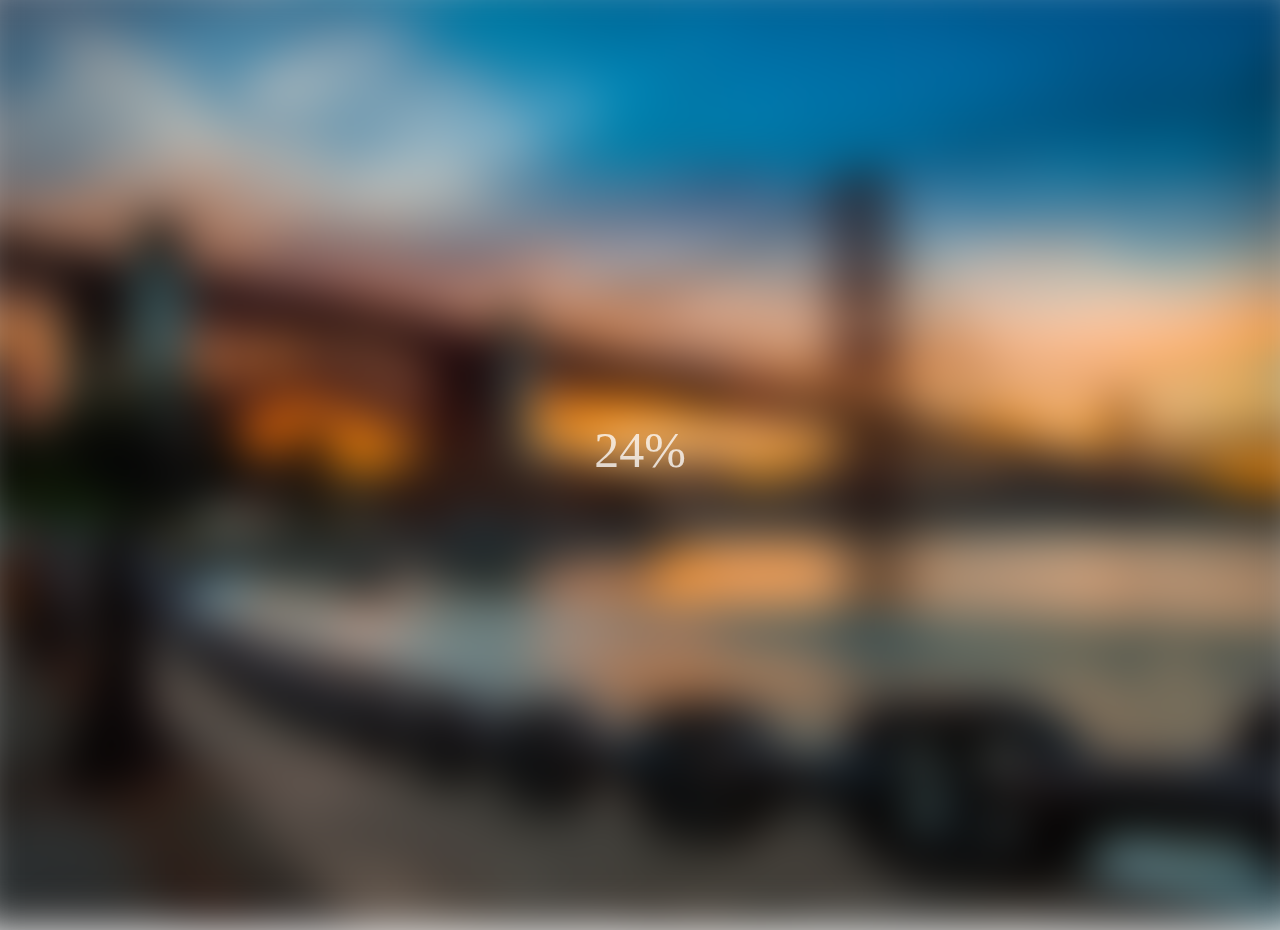
<file: blurry-loading/index.html>
<!DOCTYPE html>
<html lang="en">
<head>
  <meta charset="UTF-8">
  <meta http-equiv="X-UA-Compatible" content="IE=edge">
  <meta name="viewport" content="width=device-width, initial-scale=1.0">
  <link rel="stylesheet" href="style.css">
  <title>Document</title>
</head>
<body>
  <section class="bg"></section>
  <div class="loading-text">0%</div>

  <script src="script.js "></script>
</body>
</html>
</file>
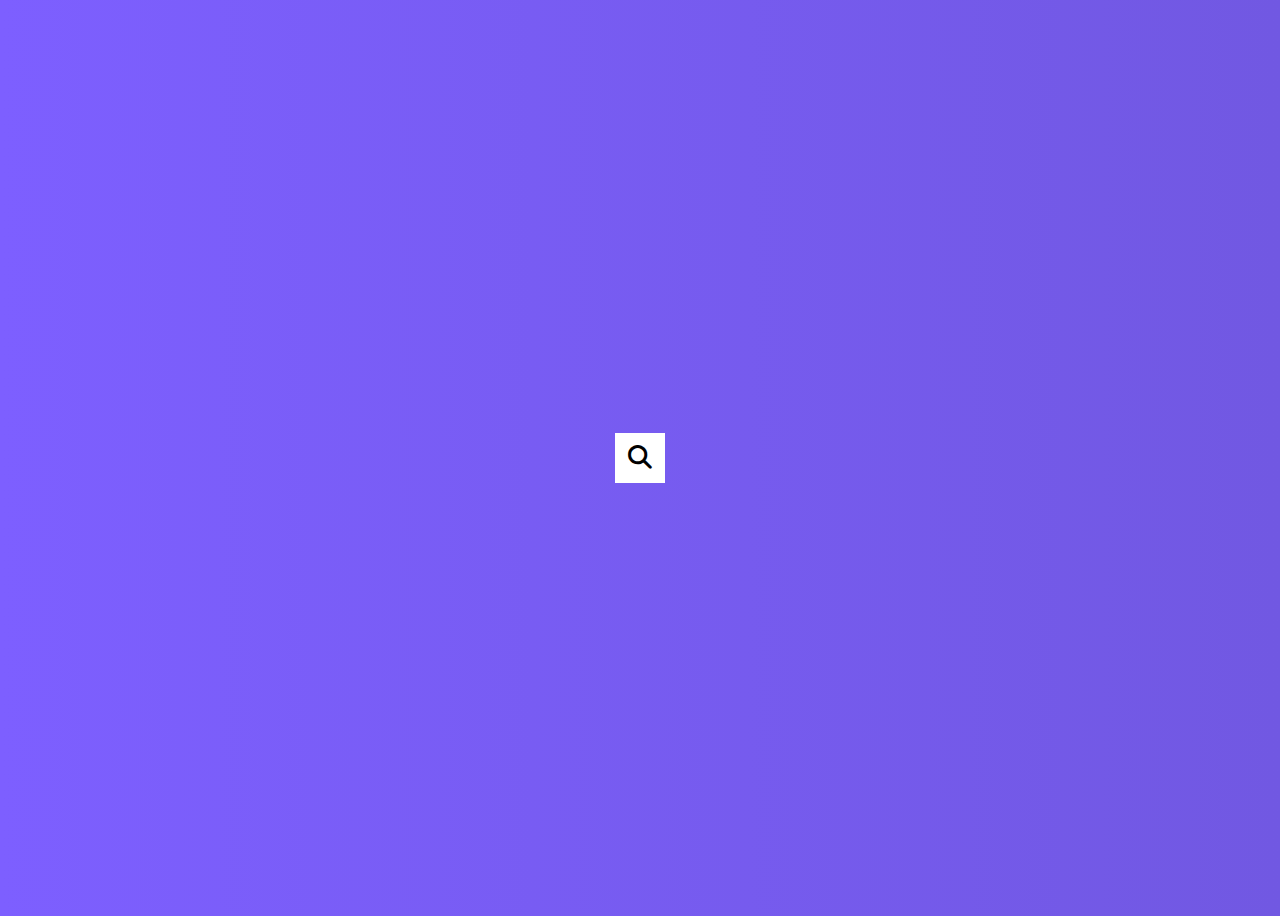
<file: hidden-search/index.html>
<!DOCTYPE html>
<html lang="en">
<head>
  <meta charset="UTF-8">
  <meta http-equiv="X-UA-Compatible" content="IE=edge">
  <meta name="viewport" content="width=device-width, initial-scale=1.0">
  <link rel="stylesheet" href="style.css">
  <link rel="stylesheet" href="https://cdnjs.cloudflare.com/ajax/libs/font-awesome/6.3.0/css/all.min.css">
  <title>Document</title>
</head>
<body>
  <div class="search">
    <input type="text" class="input" placeholder="Search...">
    <button class="btn">
      <i class="fa fa-search"></i>
    </button>
  </div>
  
  <script src="script.js"></script>
</body>
</html>
</file>
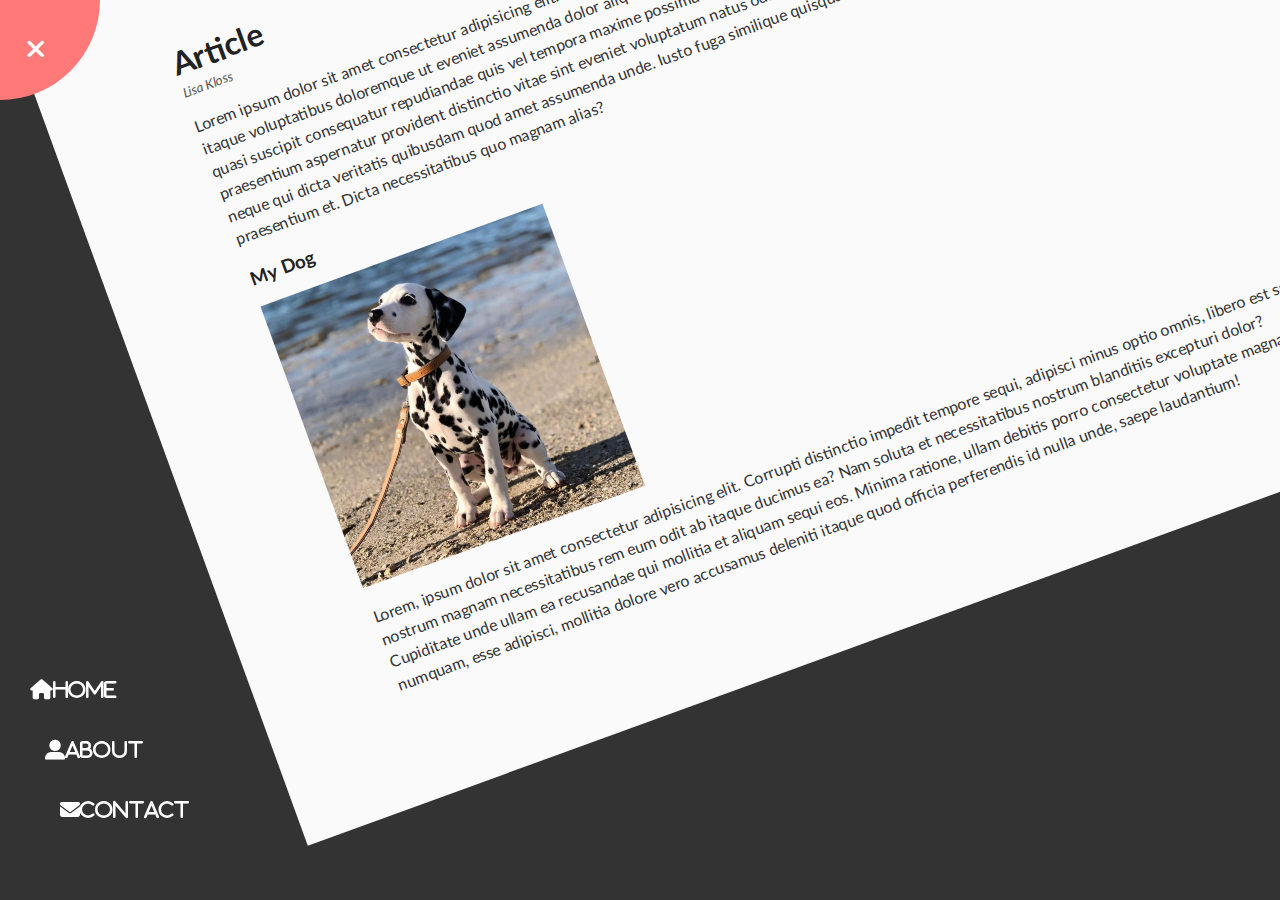
<file: navigation/index.html>
<!DOCTYPE html>
<html lang="en">

<head>
  <meta charset="UTF-8">
  <meta http-equiv="X-UA-Compatible" content="IE=edge">
  <meta name="viewport" content="width=device-width, initial-scale=1.0">
  <link rel="stylesheet" href="style.css">
  <link rel="stylesheet" href="https://cdnjs.cloudflare.com/ajax/libs/font-awesome/6.3.0/css/all.min.css">
  <title>Document</title>
</head>

<body>
  <div class="container show-nav ">
    <div class="circle-container">
      <div class="circle">
        <button id="close">
          <i class="fas fa-times"></i>
        </button>
        <button id="open">
          <i class="fas fa-bars"></i>
        </button>
      </div>
    </div>

    <div class="content">
      <h1>Article</h1>
      <small>Lisa Kloss</small>
      <p>Lorem ipsum dolor sit amet consectetur adipisicing elit. Est distinctio autem accusantium neque ipsa earum
        rerum at vel iure possimus fuga itaque voluptatibus doloremque ut eveniet assumenda dolor aliquam debitis
        aspernatur recusandae eius officiis, aperiam consequatur. Dicta quasi suscipit consequatur repudiandae quis vel
        tempora maxime possimus enim fugit eum aut ab, unde neque nihil. Tempore, quisquam optio praesentium aspernatur
        provident distinctio vitae sint eveniet voluptatum natus odio voluptates enim quasi ea deleniti. Obcaecati
        excepturi neque qui dicta veritatis quibusdam quod amet assumenda unde. Iusto fuga similique quisquam nam quae
        omnis vero reiciendis accusamus praesentium et. Dicta necessitatibus quo magnam alias?</p>
      <h3>My Dog</h3>
      <img src="img/1.jpg" alt="dalmatian puppy">
      <p>Lorem, ipsum dolor sit amet consectetur adipisicing elit. Corrupti distinctio impedit tempore sequi, adipisci
        minus optio omnis, libero est sunt nostrum magnam necessitatibus rem eum odit ab itaque ducimus ea? Nam soluta
        et necessitatibus nostrum blanditiis excepturi dolor? Cupiditate unde ullam ea recusandae qui mollitia et
        aliquam sequi eos. Minima ratione, ullam debitis porro consectetur voluptate magnam. Iure numquam, esse
        adipisci, mollitia dolore vero accusamus deleniti itaque quod officia perferendis id nulla unde, saepe
        laudantium!</p>
    </div>
  </div>

  <nav>
    <ul>
      <li><i class="fas fa-home">Home</i></li>
      <li><i class="fas fa-user-alt">About</i></li>
      <li><i class="fas fa-envelope">Contact</i></li>
    </ul>
  </nav>


  <script src="script.js"></script>
</body>

</html>
</file>
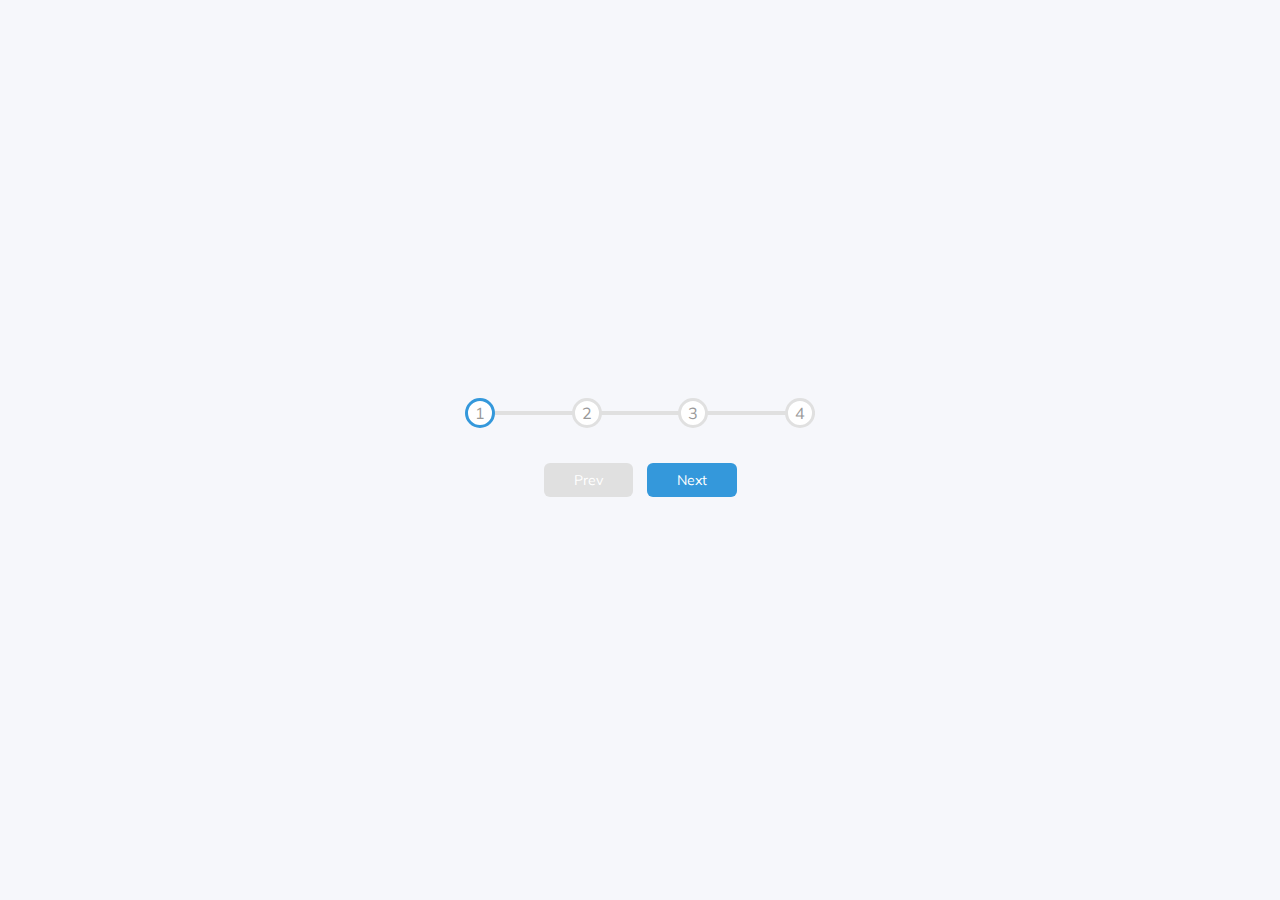
<file: Progress Steps/index.html>
<!DOCTYPE html>
<html lang="en">
<head>
  <meta charset="UTF-8">
  <meta http-equiv="X-UA-Compatible" content="IE=edge">
  <meta name="viewport" content="width=device-width, initial-scale=1.0">
  <link rel="stylesheet" href="style.css">
  <title>Progress Steps</title>
</head>
<body>
  <div class="container">
    <div class="progress-container">
      <div class="progress" id="progress"></div>
      <div class="circle active">1</div>
      <div class="circle">2</div>
      <div class="circle">3</div>
      <div class="circle">4</div>
    </div>
    <button class="btn" id="prev" disabled>Prev</button>
    <button class="btn" id="next" >Next</button>
  </div>
  <script src="script.js"></script>
</body>
</html>
</file>
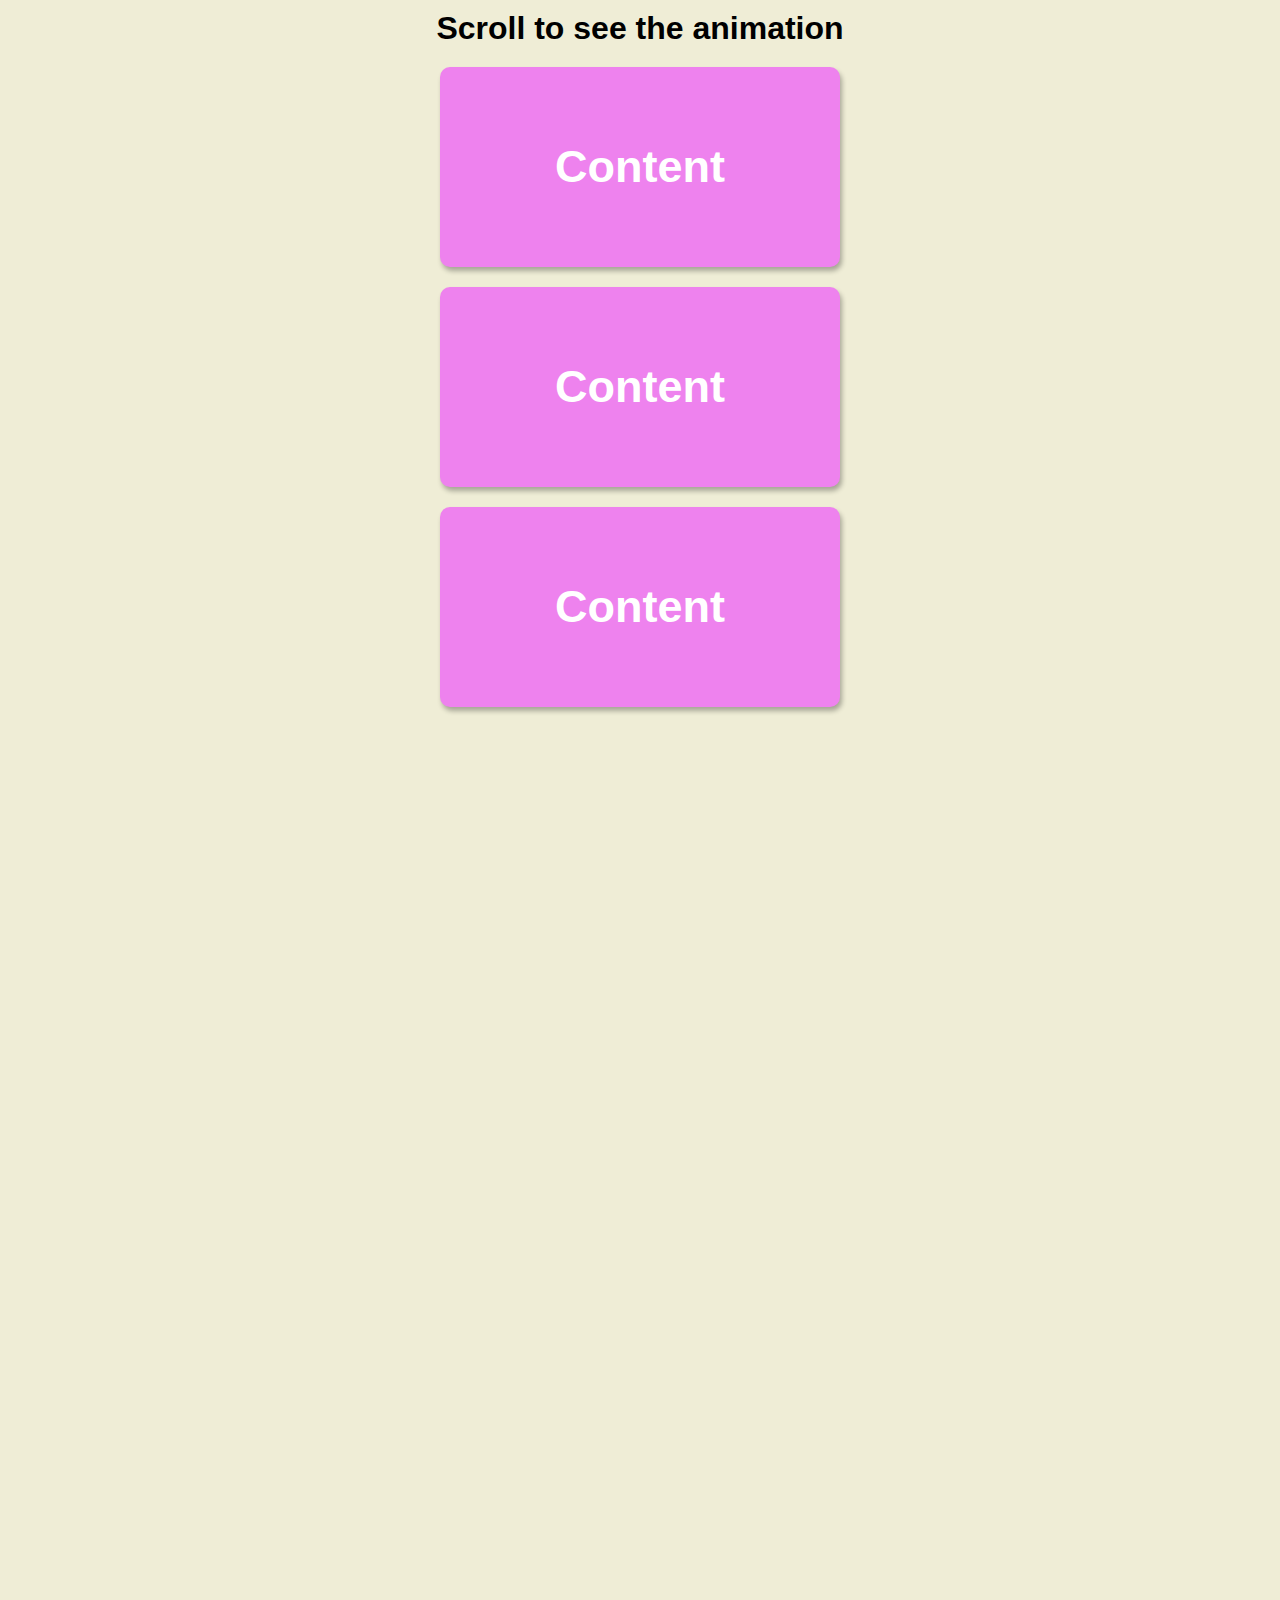
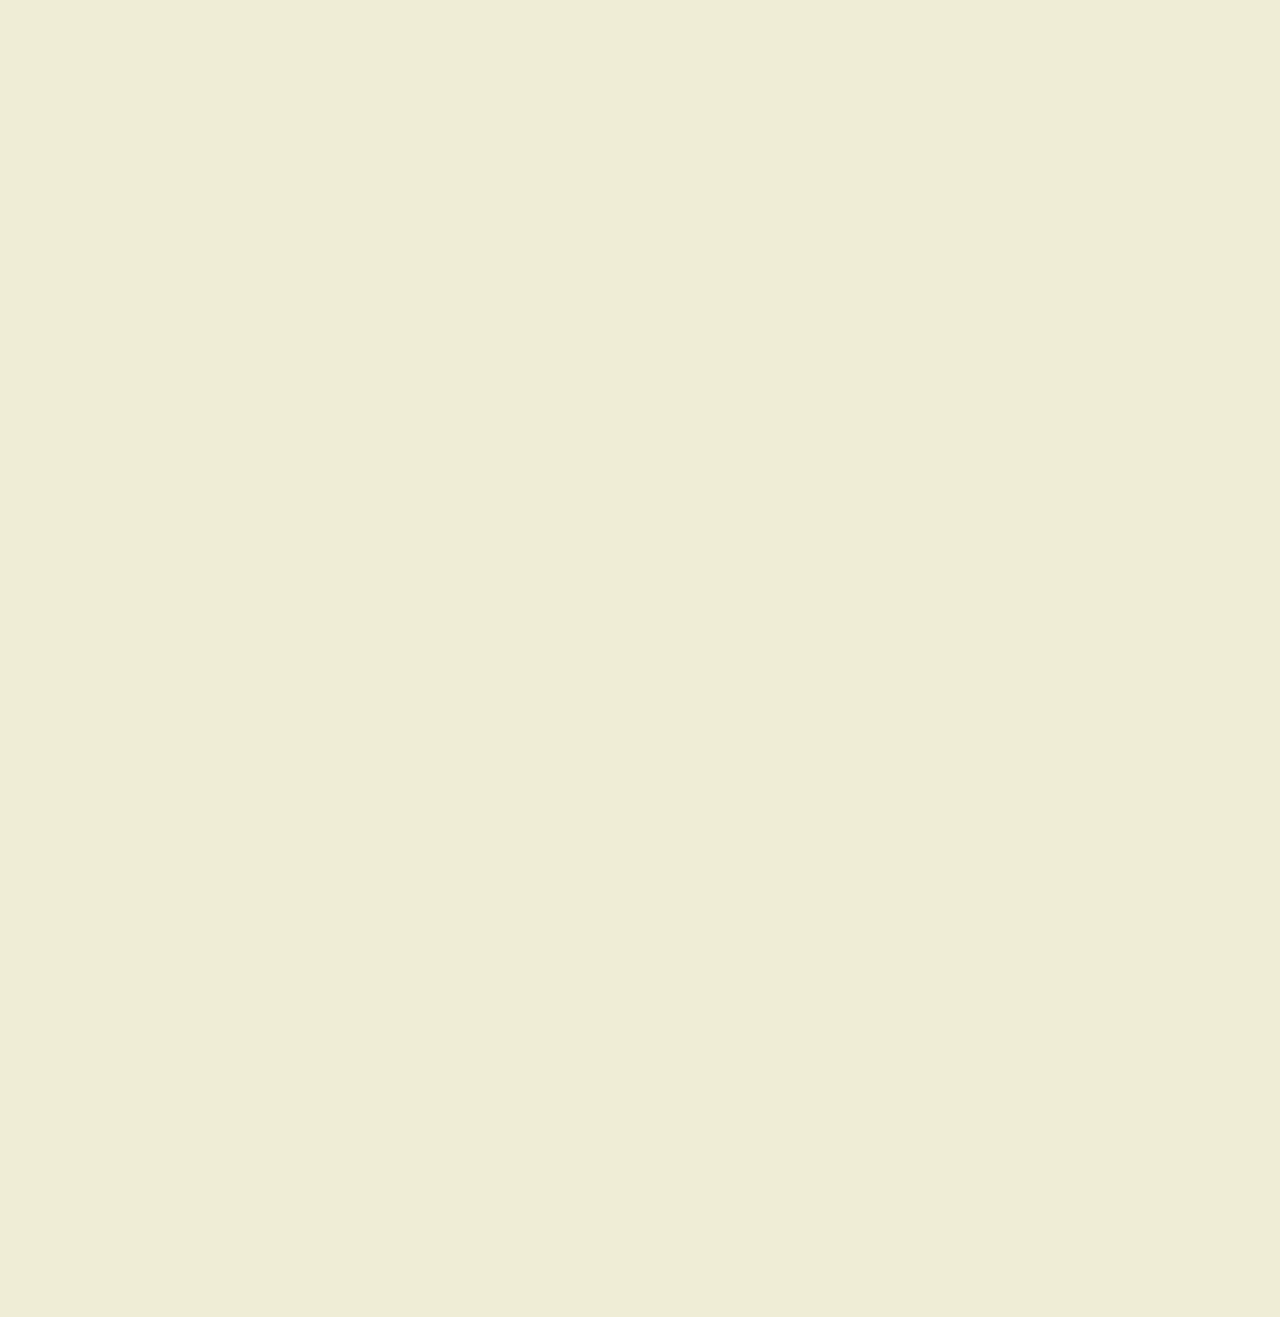
<file: scroll-animation/index.html>
<!DOCTYPE html>
<html lang="en">
<head>
  <meta charset="UTF-8">
  <meta http-equiv="X-UA-Compatible" content="IE=edge">
  <meta name="viewport" content="width=device-width, initial-scale=1.0">
  <link rel="stylesheet" href="style.css">
  <title>Document</title>
</head>
<body>
  <h1>Scroll to see the animation</h1>
  <div class="box"><h2>Content</h2></div>
  <div class="box"><h2>Content</h2></div>
  <div class="box"><h2>Content</h2></div>
  <div class="box"><h2>Content</h2></div>
  <div class="box"><h2>Content</h2></div>
  <div class="box"><h2>Content</h2></div>
  <div class="box"><h2>Content</h2></div>
  <div class="box"><h2>Content</h2></div>
  <div class="box"><h2>Content</h2></div>
  <div class="box"><h2>Content</h2></div>
  <div class="box"><h2>Content</h2></div>
  <div class="box"><h2>Content</h2></div>
  <div class="box"><h2>Content</h2></div>

  <script src="script.js"></script>
</body>
</html>
</file>
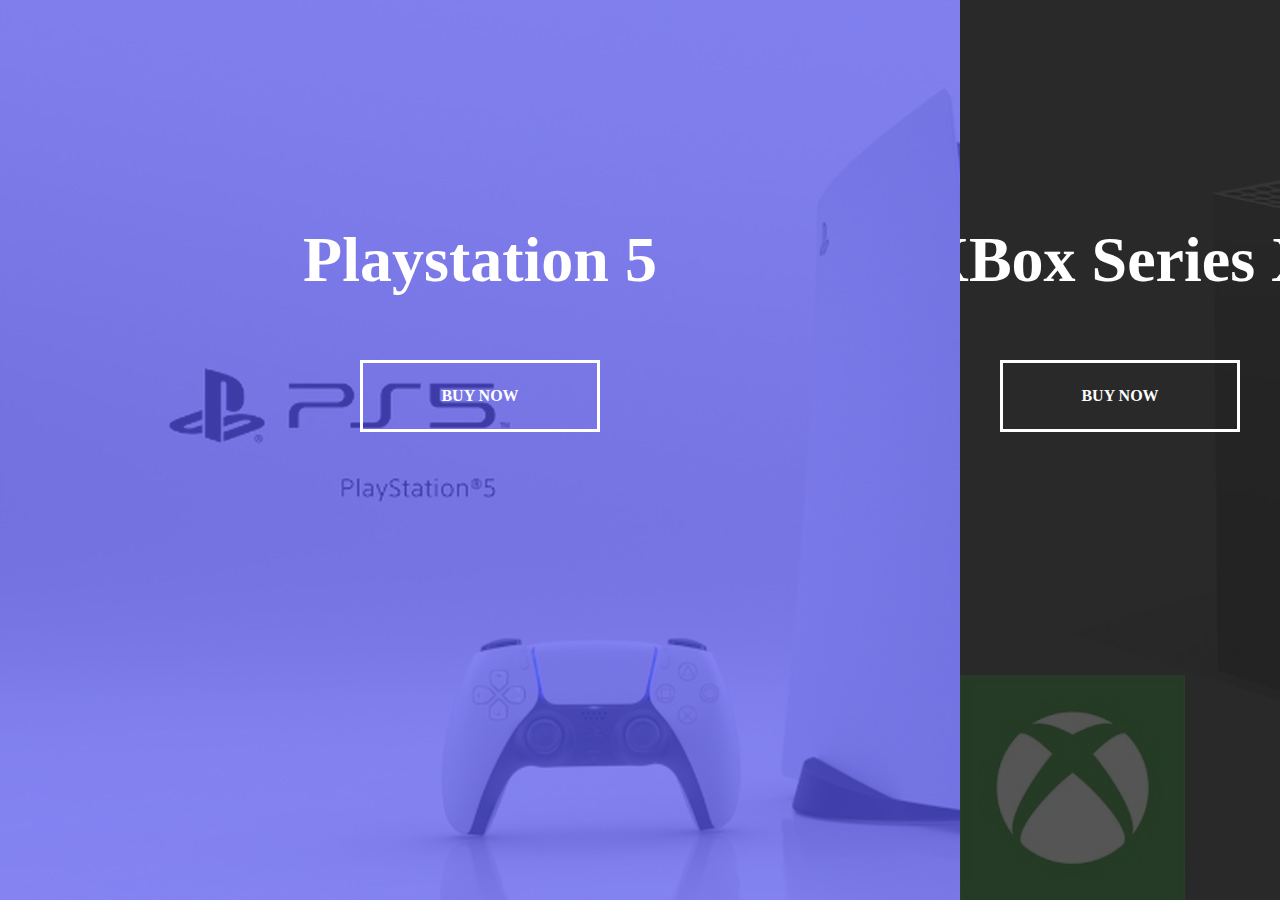
<file: split-landing-page/index.html>
<!DOCTYPE html>
<html lang="en">
<head>
  <meta charset="UTF-8">
  <meta http-equiv="X-UA-Compatible" content="IE=edge">
  <meta name="viewport" content="width=device-width, initial-scale=1.0">
  <link rel="stylesheet" href="style.css">
  <title>Split Landing Page </title>
</head>
<body>
  <div class="container">
    <div class="split left">
      <h1>Playstation 5</h1>
      <a href="#" class="btn">Buy Now</a>
    </div>
    <div class="split right">
      <h1>XBox Series X</h1>
      <a href="#" class="btn">Buy Now</a>
    </div>
  </div>
  <script src="script.js"></script>
</body>
</html>
</file>
<file: blurry-loading/style.css>
* {
  box-sizing: border-box;
}

body {
  display: flex;
  align-items: center;
  justify-content: center;
  height: 100vh;
  overflow: hidden;
  margin: 0;
}

.bg {
  background: url(img/puente.jpg) no-repeat center center/cover;
  position: absolute;
  top: -30;
  left: -30;
  width: calc(100vw + 60px);
  height: calc(100vh + 60px);
  z-index: -1;
  filter: blur(0px);
}

.loading-text {
  font-size: 50px;
  color: #fff;
}
</file>
<file: hidden-search/style.css>
* {
  box-sizing: border-box;
}

body {
  background-image: linear-gradient(90deg, #7d5fff, #7158e2);
  display: flex;
  align-items: center;
  justify-content: center;
  height: 100vh;
}

.search {
  position: relative;
  height: 50px;
}

.search .input {
  background-color: #fff;
  border: 0;
  font-size: 18px;
  padding: 15px;
  height: 50px;
  width: 50px;
  transition: width 0.3s ease;
}

.btn {
  background-color: #fff;
  border: 0;
  cursor: pointer;
  font-size: 24px;
  position: absolute;
  top: 0;
  left: 0;
  height: 50px;
  width: 50px;
  transition: transform 0.3s ease;
}

.btn:focus,
.input:focus {
  outline: none;
}

.search.active .input {
  width: 200px;
}

.search.active .btn {
  transform: translateX(198px);
}
</file>
<file: navigation/style.css>
@import url('https://fonts.googleapis.com/css?family=Lato&display=swap');


* {
  box-sizing: border-box;
}

body {
  font-family: 'Lato', sans-serif;
  background-color: #333;
  color: #222;
  overflow-x: hidden;
  margin: 0;
}

.container {
  background-color: #fafafa;
  transform-origin: top left;
  transition: transform 0.5s linear;
  width: 100vw;
  min-height: 100vh;
  padding: 50px;
}

.container.show-nav {
  transform: rotate(-20deg)
}

.circle-container {
  position: fixed;
  top: -100px;
  left: -100px;
}

.circle {
  background-color: #ff7979;
  height: 200px;
  width: 200px;
  border-radius: 50%;
  position: relative;
  transition: transform 0.5s linear;
}

.container.show-nav .circle {
  transform: rotate(-70deg);
}

.circle button {
  cursor: pointer;
  position: absolute;
  top: 50%;
  left: 50%;
  height: 100px;
  background: transparent;
  border: 0;
  font-size: 26px;
  color: #fff; 
}

.circle button:focus{
  outline: none;
}

.circle button#open {
  left: 60%;
}

.circle button#close {
  top: 60%;
  transform: rotate(90deg);
  transform-origin: top left;
}

.container.show-nav + nav li {
  transform: translateX(0);
  transition-delay: 0.3s;
}

nav {
  position: fixed;
  bottom: 40px;
  left: 0;
  z-index: 100;
}

nav ul {
  list-style-type: none;
  padding-left: 30px;
}

nav ul li {
  text-transform: uppercase;
  color: #fff;
  margin: 40px 0;
  transform: translateX(-100%);
  transition: transform 0.4s ease-in;
}

nav ul li i {
  font-size: 20px;
  margin-right: 10px;
}

nav ul li + li {
  margin-left: 15px;
  transform: translateX(-150%);
}

nav ul li + li + li {
  margin-left: 30px;
  transform: translateX(-200%);
}

.content img {
  max-width: 300px;
}

.content {
  max-width: 1000px;
  margin: 50px auto;
}

.content h1 {
  margin: 0;
}

.content small {
  color: #555;
  font-style: italic;
}

.content p {
  color: #333;
  line-height: 1.5;
}
</file>
<file: Progress Steps/style.css>
@import url('https://fonts.googleapis.com/css?family=Muli&display=swap');

:root {
  --line-border-fill: #3498db;
  --line-border-empty: #e0e0e0;
}

* {
  box-sizing: border-box;
}

body {
  background-color: #f6f7fb;
  font-family: 'Muli', sans-serif;
  display: flex;
  align-items: center;
  justify-content: center;
  height: 100vh;
  overflow: hidden;
  margin: 0;
}

.container {
  text-align: center;
}

.progress-container {
  display: flex;
  justify-content: space-between;
  position: relative;
  margin-bottom: 30px;
  max-width: 100%;
  width: 350px;
}

.progress-container::before {
  content:'';
  background-color: var(--line-border-empty);
  position: absolute;
  top: 50%;
  left: 0;
  transform: translateY(-50%);
  height: 4px;
  width: 100%;
  z-index: -1;
}

.progress {
  background-color: var(--line-border-fill);
  position: absolute;
  top: 50%;
  left: 0;
  transform: translateY(-50%);
  height: 4px;
  width: 0%;
  z-index: -1;
  transition: 0.4s ease;
}

.circle {
  background-color: #fff;
  color: #999;
  border-radius: 50%;
  height: 30px;
  width: 30px;
  display: flex;
  align-items: center;
  justify-content: center;
  border: 3px solid var(--line-border-empty);
  transition: .4s ease;
}

.circle.active {
  border-color: var(--line-border-fill);
}

.btn {
  background-color: var(--line-border-fill);
  color: #fff;
  border: 0;
  border-radius: 6px;
  cursor: pointer;
  font-family: inherit;
  padding: 8px 30px;
  margin: 5px;
  font-size: 14px;
}

.btn:active {
  transform: scale(0.98);
}

.btn:focus {
  outline: 0;
}

.btn:disabled {
  background-color: var(--line-border-empty);
  cursor: not-allowed;
}
</file>
<file: scroll-animation/style.css>
* {
  box-sizing: border-box;
}

body {
  background-color: #efedd6;
  font-family: Arial, Helvetica, sans-serif;
  display: flex;
  flex-direction: column;
  align-items: center;
  justify-content: center;
  margin: 0;
}

h1 {
  margin: 10px;
}

.box {
  background-color: violet;
  color: #fff;
  display: flex;
  align-items: center;
  justify-content: center;
  width: 400px;
  height: 200px;
  margin: 10px;
  border-radius: 10px;
  box-shadow: 2px 4px 5px rgba(0, 0, 0, 0.3);
  transform: translateX(400%);
  transition: transform 0.4s ease;
}

.box:nth-of-type(even) {
  transform: translateX(-400%);
}

.box.show {
  transform: translateX(0);
}

.box h2 {
  font-size: 45px;
}
</file>
<file: split-landing-page/style.css>
:root {
  --left-bg-color: rgba(87, 84, 236, 0.7);
  --right-bg-color: rgba(43, 43, 43, 0.8);
  --left-btn-hover-color: rgba(87, 84, 236, 1);
  --right-btn-hover-color: rgba(28, 122, 28, 1);
  --hover-width: 75%;
  --other-width: 25%;
  --speed: 1000ms;
}

* {
  box-sizing: border-box;
}

body {
  font-family: 'Roboto', serif;
  height: 100vh;
  overflow: hidden;
  margin: 0;
}

h1 {
  font-size: 4rem;
  color: #fff;
  position: absolute;
  left: 50%;
  top: 20%;
  transform: translateX(-50%);
  white-space: nowrap;
}

.btn {
  position: absolute;
  display: flex;
  align-items: center;
  justify-content: center;
  left: 50%;
  top: 40%;
  transform: translateX(-50%);
  text-decoration: none;
  color: #fff;
  border: #fff solid 0.2rem;
  font-size: 1rem;
  font-weight: bold;
  text-transform: uppercase;
  width: 15rem;
  padding: 1.5rem;
}

.split.left .btn:hover {
  background-color: var(--left-btn-hover-color);
  border-color: var(--left-btn-hover-color);
}

.split.right .btn:hover {
  background-color: var(--right-btn-hover-color);
  border-color: var(--right-hover-color);
}

.container {
  position: relative;
  width: 100%;
  height: 100%;
  background: #333;
}

.split {
  position: absolute;
  width: 50%;
  height: 100%;
  overflow: hidden;
}

.split.left {
  left: 0;
  background: url('img/ps.jpg');
  background-repeat: no-repeat;
  block-size: cover;
}

.split.left::before {
  content: '';
  position: absolute;
  width: 100%;
  height: 100%;
  background-color: var(--left-bg-color);
}

.split.right {
  right: 0;
  background: url('img/xbox.jpg');
  background-repeat: no-repeat;
  background-size: cover;
}

.split.right::before {
  content: '';
  position: absolute;
  width: 100%;
  height: 100%;
  background-color: var(--right-bg-color);
}

.split.right,
.split.left, 
.split.right::before, 
.split.left::before {
  transition: all var(--speed) ease-in-out;
}

.hover-left .left {
  width: var(--hover-width);
}

.hover-left .right {
  width: var(--other-width);
}

.hover-right .right {
  width: var(--hover-width);
}

.hover-right .left {
  width: var(--other-width);
}

@media(max-width: 800){
  h1 {
    font-size: 2rem;
    top: 30%;
  }

  .btn {
    padding: 1.2rem;
    width: 12rem;
  }
}
</file>
